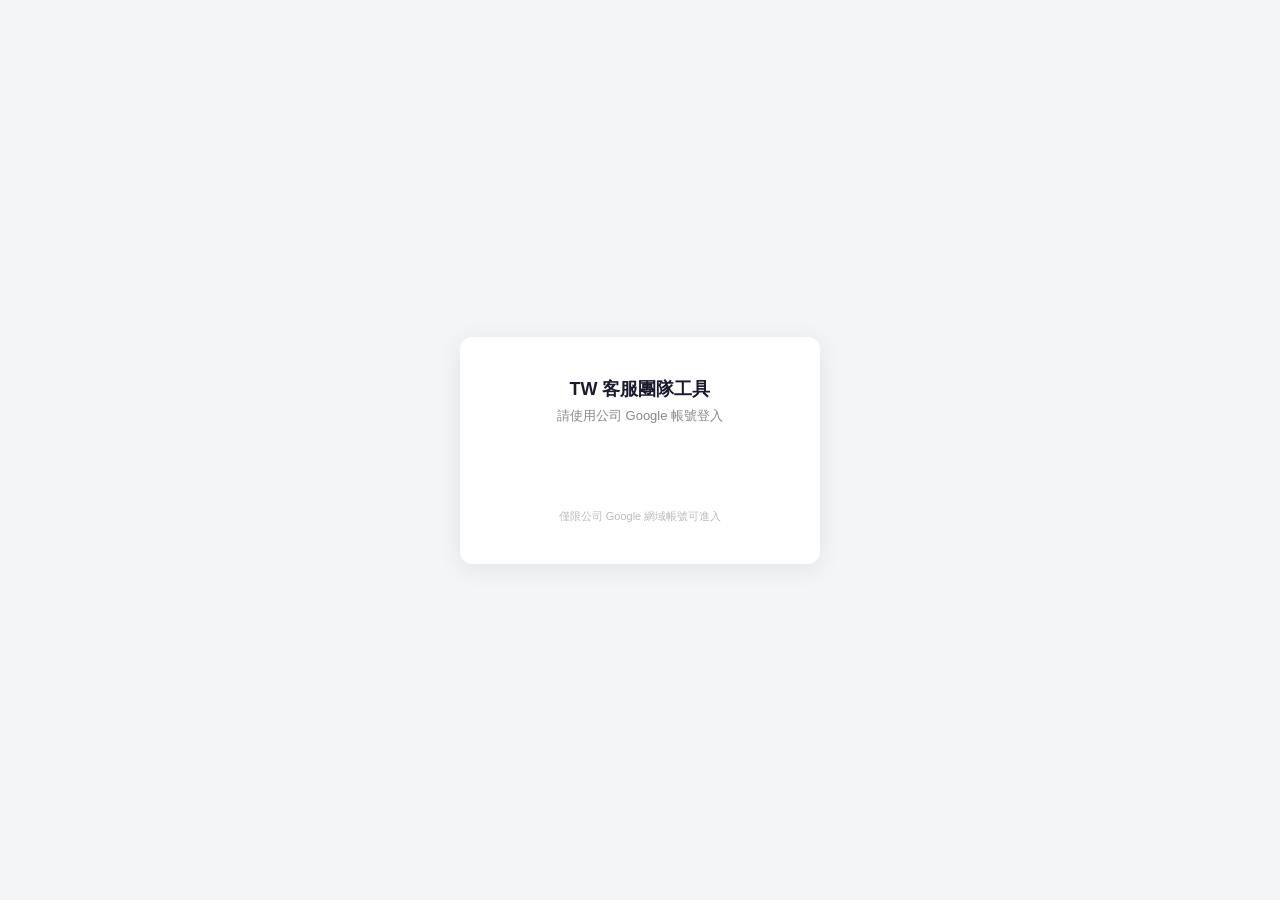
<file: index.html>
<!DOCTYPE html>
<html lang="zh-Hant">
<head>
<meta charset="UTF-8">
<meta name="viewport" content="width=device-width, initial-scale=1">
<title>TW 客服團隊工具</title>
<link rel="stylesheet" href="style.css">
<script src="https://accounts.google.com/gsi/client" async defer></script>
<style>
  html,body{height:100%;}
  .center-wrap{min-height:100%;display:flex;align-items:center;justify-content:center;padding:20px;}
  .login-card{background:#fff;border-radius:12px;box-shadow:0 4px 24px rgba(0,0,0,0.08);padding:40px 36px;text-align:center;max-width:360px;width:100%;}
  .login-card h1{font-size:18px;margin:0 0 6px;color:var(--ink);}
  .login-card p{font-size:13px;color:#888;margin:0 0 28px;}
  .gsi-wrap{display:flex;justify-content:center;}
  .login-error{margin-top:16px;font-size:12px;color:#c62828;min-height:16px;}
  .footnote{margin-top:24px;font-size:11px;color:#bbb;}
</style>
</head>
<body>

<div class="center-wrap">
  <div class="login-card">
    <h1>TW 客服團隊工具</h1>
    <p>請使用公司 Google 帳號登入</p>

    <!--
      重要：請把下面 data-client_id 換成您在 Google Cloud Console 申請的 OAuth Client ID
      申請步驟見對話中的說明
    -->
    <div id="g_id_onload"
      data-client_id="1065926217249-7ms3cb5dsfodmmpcqunp8k0ab44puvv6.apps.googleusercontent.com"
      data-hd="shopeemobile.com"
      data-callback="handleCredentialResponse"
      data-auto_prompt="false">
    </div>
    <div class="gsi-wrap">
      <div class="g_id_signin"
        data-type="standard"
        data-shape="pill"
        data-theme="outline"
        data-text="signin_with"
        data-size="large"
        data-locale="zh_TW">
      </div>
    </div>

    <div class="login-error" id="login-error"></div>
    <div class="footnote">僅限公司 Google 網域帳號可進入</div>
  </div>
</div>

<script>
function parseJwt(token){
  const base64Url = token.split('.')[1];
  const base64 = base64Url.replace(/-/g,'+').replace(/_/g,'/');
  const jsonPayload = decodeURIComponent(
    atob(base64).split('').map(c=>'%'+('00'+c.charCodeAt(0).toString(16)).slice(-2)).join('')
  );
  return JSON.parse(jsonPayload);
}

function handleCredentialResponse(response){
  const errEl = document.getElementById('login-error');
  try{
    const payload = parseJwt(response.credential);
    const email = payload.email || '';
    const hd = payload.hd || '';
    const allowedDomains = ['shopeemobile.com', 'shopee.com'];
    const emailDomain = (email.split('@')[1] || '').toLowerCase();
    const isShopee = allowedDomains.includes(hd) || allowedDomains.includes(emailDomain);
    if(!isShopee){
      errEl.textContent = '僅限公司網域帳號登入，請改用公司 Google 帳號再試一次。';
      return;
    }
    sessionStorage.setItem('sp_auth_email', email);
    sessionStorage.setItem('sp_auth_name', payload.name || '');
    sessionStorage.setItem('sp_auth_time', String(Date.now()));
    sessionStorage.setItem('sp_auth_token', response.credential);
    window.location.href = 'app.html';
  }catch(e){
    errEl.textContent = '登入驗證失敗，請重新整理後再試一次。';
  }
}
</script>
</body>
</html>
</file>
<file: style.css>
:root{
  --primary:#1976d2;
  --primary-dark:#125aa0;
  --bg:#f4f5f7;
  --ink:#1a1a2e;
}
*{box-sizing:border-box;}
body{font-family:"Noto Sans TC","Microsoft JhengHei",sans-serif;margin:0;background:var(--bg);color:#222;}
.btn-primary{background:var(--primary);color:#fff;border:none;border-radius:4px;padding:8px 16px;cursor:pointer;font-weight:bold;font-size:13px;}
.btn-primary:hover{background:var(--primary-dark);}
.btn-secondary{background:#eee;border:1px solid #ccc;border-radius:4px;padding:8px 16px;cursor:pointer;font-size:13px;}
.topbar{background:var(--ink);color:#fff;padding:10px 20px;display:flex;align-items:center;justify-content:space-between;}
.topbar .brand{font-size:15px;font-weight:bold;}
.topbar .user-info{font-size:12px;color:#ccc;display:flex;align-items:center;gap:10px;}
</file>
